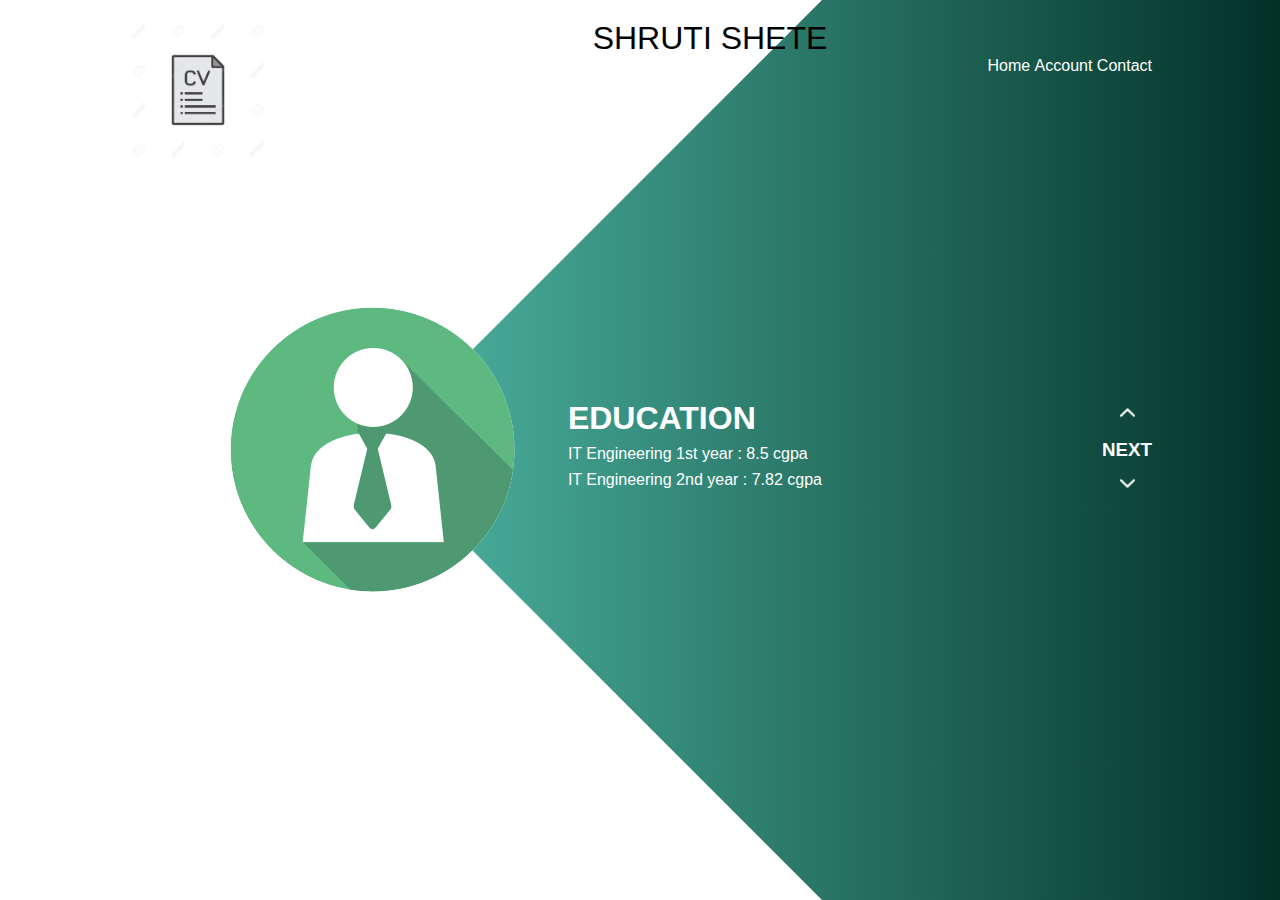
<file: index.html>
<!DOCTYPE html>
<html lang="en">
<head>
    <meta charset="UTF-8">
    <meta name="viewport" content="width=device-width, initial-scale=1.0">
    <title>My Resume</title>
    <link rel="stylesheet" href="style.css">
</head>
<body>
    <div class="main">
        <nav>
            <div class="logo">
                <img src="./images/cvlogo1.jpg">
            </div>
            <div class="nav_links">
                <ul>
                    <p>SHRUTI SHETE</p>
                    <li><a href="#">Home</a></li>
                    <li><a href="#">Account</a></li>
                    <li><a href="#">Contact</a></li>
                </ul>
            </div>
        </nav>

        <div class="information">
            <div class="overlay"></div>
            <img src="./images/resumeicon.png" class="resume">
            <div id="circle">
                <div class="feature one">
                    
                    <div>
                        <h1>EDUCATION</h1>
                        <P>IT Engineering 1st year : 8.5 cgpa</P>
                        <p>IT Engineering 2nd year : 7.82 cgpa</p>
                    </div>
                </div>
                <div class="feature two">
                    
                    <div>
                        <h1>SKILLS</h1>
                        <p>Languages:<br>Python<br>Html<br>Javascript<br>CSS</p>
                    </div>
                </div>
                <div class="feature three">
                    
                    <div>
                        <h1>PROJECTS</h1>
                        <p>Web Scraping <br>Tic Tac Toe game in python <br>website development <br>Animation</p>
                    </div>
                </div>
                <div class="feature four">
                    
                    <div>
                        <h1>ACHIEVEMENTS</h1>
                        <p>Spoken Tutorial CPP Certificate <br>Matlab Workshop Quiz -3rd Prize</p>
                    </div>
                </div>
            </div>
        </div>

        <div class="control">
            <img src="./images/arrow.png" id="Upbtn">
            <h3>NEXT</h3>
            <img src="./images/arrow.png" id="dnbtn">
        </div>
    </div>

    <script>
        var circle =document.getElementById("circle")
        var Upbtn =document.getElementById("Upbtn")
        var dnbtn =document.getElementById("dnbtn")

        var rotate =circle.style.transform;
        var rotatesum;

        Upbtn.onclick=function()
        {
            rotatesum=rotate +"rotate(-90deg)";
            circle.style.transform=rotatesum;
            rotate=rotatesum;
        }

        dnbtn.onclick=function()
        {
            rotatesum=rotate +"rotate(90deg)";
            circle.style.transform=rotatesum;
            rotate=rotatesum;
        }


    </script>
    
</body>
</html>
</file>
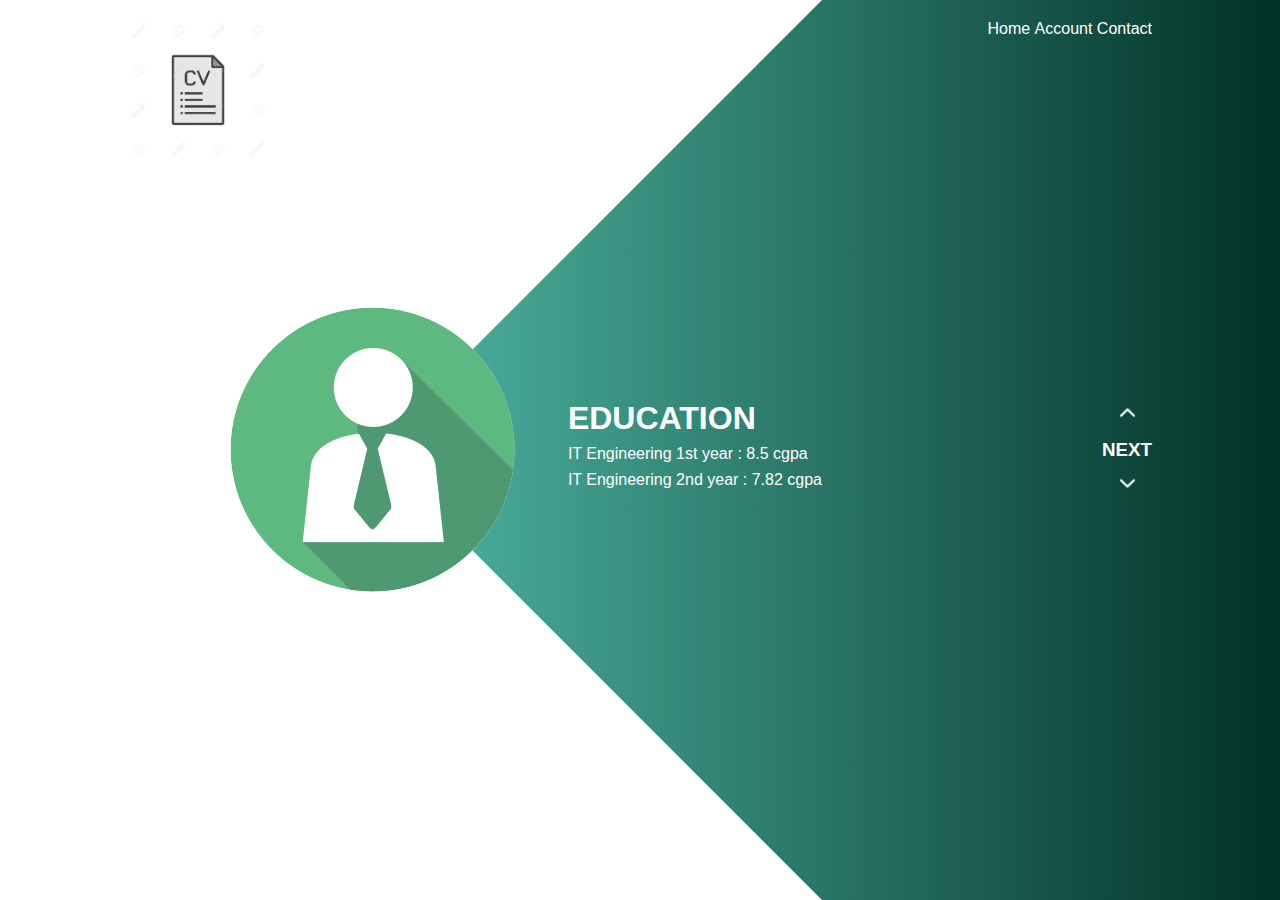
<file: images/My Resume.html>
<!DOCTYPE html>
<!-- saved from url=(0054)file:///C:/Users/user/Desktop/website_Basic/index.html -->
<html lang="en"><head><meta http-equiv="Content-Type" content="text/html; charset=UTF-8">
    
    <meta name="viewport" content="width=device-width, initial-scale=1.0">
    <title>My Resume</title>
    <link rel="stylesheet" href="./My Resume_files/style.css">
</head>
<body>
    <div class="main">
        <nav>
            <div class="logo">
                <img src="./My Resume_files/cvlogo1.jpg">
            </div>
            <div class="nav_links">
                <ul>
                    <li><a href="file:///C:/Users/user/Desktop/website_Basic/index.html#">Home</a></li>
                    <li><a href="file:///C:/Users/user/Desktop/website_Basic/index.html#">Account</a></li>
                    <li><a href="file:///C:/Users/user/Desktop/website_Basic/index.html#">Contact</a></li>
                </ul>
            </div>
        </nav>

        <div class="information">
            <div class="overlay"></div>
            <img src="./My Resume_files/resumeicon.png" class="resume">
            <div id="circle">
                <div class="feature one">
                    
                    <div>
                        <h1>EDUCATION</h1>
                        <p>IT Engineering 1st year : 8.5 cgpa</p>
                        <p>IT Engineering 2nd year : 7.82 cgpa</p>
                    </div>
                </div>
                <div class="feature two">
                    
                    <div>
                        <h1>SKILLS</h1>
                        <p>Languages:<br>Python<br>Html<br>Javascript<br>CSS</p>
                    </div>
                </div>
                <div class="feature three">
                    
                    <div>
                        <h1>PROJECTS</h1>
                        <p>Web Scraping <br>Tic Tac Toe game in python <br>website development <br>Animation</p>
                    </div>
                </div>
                <div class="feature four">
                    
                    <div>
                        <h1>ACHIEVEMENTS</h1>
                        <p>Spoken Tutorial CPP Certificate <br>Matlab Workshop Quiz -3rd Prize</p>
                    </div>
                </div>
            </div>
        </div>

        <div class="control">
            <img src="./My Resume_files/arrow.png" id="Upbtn">
            <h3>NEXT</h3>
            <img src="./My Resume_files/arrow.png" id="dnbtn">
        </div>
    </div>

    <script>
        var circle =document.getElementById("circle")
        var Upbtn =document.getElementById("Upbtn")
        var dnbtn =document.getElementById("dnbtn")

        var rotate =circle.style.transform;
        var rotatesum;

        Upbtn.onclick=function()
        {
            rotatesum=rotate +"rotate(-90deg)";
            circle.style.transform=rotatesum;
            rotate=rotatesum;
        }

        dnbtn.onclick=function()
        {
            rotatesum=rotate +"rotate(90deg)";
            circle.style.transform=rotatesum;
            rotate=rotatesum;
        }


    </script>
    

</body></html>
</file>
<file: style.css>
*{
    margin: 0;
    padding: 0;
    font-family: sans-serif;
}

.main{
    width: 100%;
    height: 100vh;
    position: relative;
    overflow: hidden;
    background: linear-gradient(to right,#6feed9,#023126);
}


nav{
    width: 80%;
    position: sticky;
    margin: 20px auto;
    z-index: 1;
    display: flex;
    align-items: right;
}

.logo{
    flex-basis: 20px;
    
}

.logo img{
    width: 140px;
    
}

.nav_links{
    flex: 1;
    text-align: right;
}

.nav_links ul p{
    text-align: center;
    font-size: 200%;
}

.nav_links ul li{
    list-style: none;
    display: inline;
    text-align: center;
    
}

.nav_links ul li a{
    color: #fff ;
    text-decoration: none;
}

.information{
    width: 1000px;
    height: 1000px;
    position: absolute;
    top: 50%;
    left: -10%;
    transform: translateY(-50%);
}

#circle{
    width: 1000px;
    height: 1000px;
    position: absolute;
    top: 0;
    left: 0;
    border-radius: 50%;
    transform: rotate(0deg);
    transition: 1s;
}

.feature img{
    width: 70px;
}

.feature{
    position: absolute;
    display: flex;
    color: #fff;
}

.feature div{
    margin-left: 30px;
}

.feature div p{
    margin-top: 8px;
}


.one{
    top: 450px;
    right: 50px;
}

.two{
    top: 150px;
    left: 400px;
    transform: rotate(-90deg);
}

.three{
    bottom: 450px;
    left: 50px;
    transform: rotate(-180deg);
}

.four{
    bottom: 150px;
    right: 350px;
    transform: rotate(-270deg);
}

.resume{
    width: 300px;
    position: absolute;
    top: 50%;
    left: 35%;
    transform: translateY(-50%);
    z-index: 1;
}

.control{
    position: absolute;
    right: 10%;
    top: 50%;
    transform: translateY(-50%);
    text-align: center;
}

.control h3{
    margin: 15px 0;
    color: #fff;
}

#Upbtn{
    width: 15px;
    cursor: pointer;
}

#dnbtn{
    width: 15px;
    cursor: pointer;
    transform: rotate(180deg);
}

.overlay{
    width: 0;
    height: 0;
    border-top: 500px solid #fff;
    border-right: 500px solid transparent;
    border-bottom: 500px solid #fff;
    border-left: 500px solid #fff;
    position: absolute;
    left: 0;
    top: 0;
}
</file>
<file: images/My Resume_files/style.css>
*{
    margin: 0;
    padding: 0;
    font-family: sans-serif;
}

.main{
    width: 100%;
    height: 100vh;
    position: relative;
    overflow: hidden;
    background: linear-gradient(to right,#6feed9,#023126);
}


nav{
    width: 80%;
    position: sticky;
    margin: 20px auto;
    z-index: 1;
    display: flex;
    align-items: right;
}

.logo{
    flex-basis: 20px;
    
}

.logo img{
    width: 140px;
    
}

.nav_links{
    flex: 1;
    text-align: right;
}

.nav_links ul li{
    list-style: none;
    display: inline;
    text-align: center;
    
}

.nav_links ul li a{
    color: #fff ;
    text-decoration: none;
}

.information{
    width: 1000px;
    height: 1000px;
    position: absolute;
    top: 50%;
    left: -10%;
    transform: translateY(-50%);
}

#circle{
    width: 1000px;
    height: 1000px;
    position: absolute;
    top: 0;
    left: 0;
    border-radius: 50%;
    transform: rotate(0deg);
    transition: 1s;
}

.feature img{
    width: 70px;
}

.feature{
    position: absolute;
    display: flex;
    color: #fff;
}

.feature div{
    margin-left: 30px;
}

.feature div p{
    margin-top: 8px;
}


.one{
    top: 450px;
    right: 50px;
}

.two{
    top: 150px;
    left: 400px;
    transform: rotate(-90deg);
}

.three{
    bottom: 450px;
    left: 50px;
    transform: rotate(-180deg);
}

.four{
    bottom: 150px;
    right: 350px;
    transform: rotate(-270deg);
}

.resume{
    width: 300px;
    position: absolute;
    top: 50%;
    left: 35%;
    transform: translateY(-50%);
    z-index: 1;
}

.control{
    position: absolute;
    right: 10%;
    top: 50%;
    transform: translateY(-50%);
    text-align: center;
}

.control h3{
    margin: 15px 0;
    color: #fff;
}

#Upbtn{
    width: 15px;
    cursor: pointer;
}

#dnbtn{
    width: 15px;
    cursor: pointer;
    transform: rotate(180deg);
}

.overlay{
    width: 0;
    height: 0;
    border-top: 500px solid #fff;
    border-right: 500px solid transparent;
    border-bottom: 500px solid #fff;
    border-left: 500px solid #fff;
    position: absolute;
    left: 0;
    top: 0;
}
</file>
